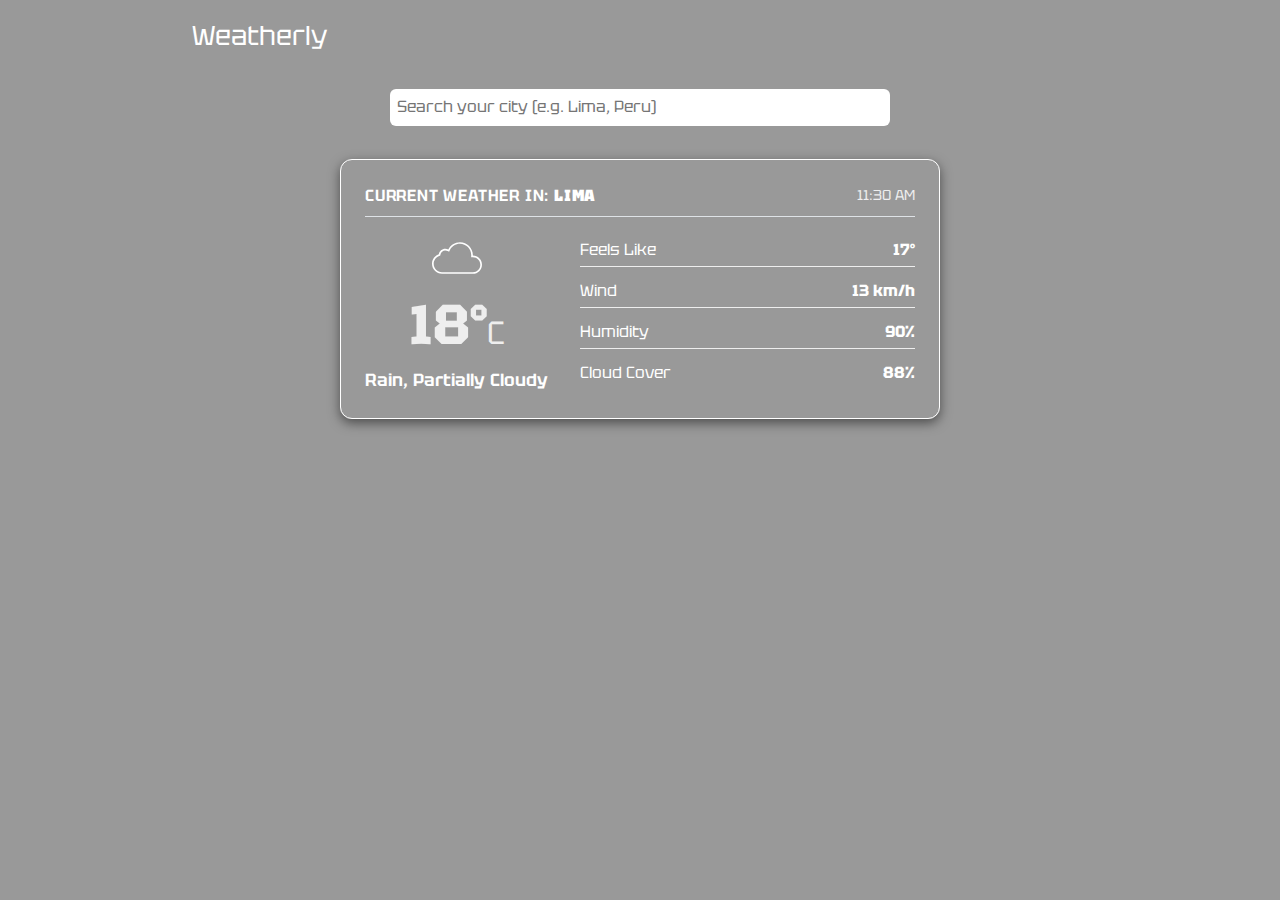
<file: index.html>
<!doctype html>
<html lang="en">
  <head>
    <meta charset="UTF-8" />
    <meta name="viewport" content="width=device-width, initial-scale=1.0" />
    <title>Weatherly</title>
  <script defer src="main.js"></script></head>
  <body>
    <div id="hero" class="hero clear-night">
      <div class="weatherly">Weatherly</div>
      <div class="main-content">
        <div style="width: 40%">
          <input
            type="text"
            placeholder="Search your city (e.g. Lima, Peru)"
            class="search-input"
          />
          <div class="error-message"></div>
        </div>
        <div class="weather-card">
          <div class="weather-header">
            <h2>Current Weather in: <strong id="city">Lima</strong></h2>
            <span class="weather-time">11:30 AM</span>
          </div>

          <div class="weather-content">
            <div class="weather-left">
              <div id="weather-icon-container">
                <svg
                  class="weather-icon"
                  viewBox="0 0 32 32"
                  version="1.1"
                  xmlns="http://www.w3.org/2000/svg"
                  xmlns:xlink="http://www.w3.org/1999/xlink"
                >
                  <path
                    d="M17.894 6.945c3.969 0 7.197 3.228 7.197 7.197 0 0.022-0.003 0.045-0.004 0.067-0.003 0.053-0.007 0.106-0.008 0.16l-0.027 1.088 1.090 0.004c2.637 0.007 4.783 2.16 4.783 4.797 0 2.63-2.141 4.782-4.773 4.796l-0.233 0.001h-19.517c-2.937-0.003-5.327-2.394-5.327-5.33 0-2.275 1.448-4.3 3.603-5.040l0.6-0.205 0.106-0.625c0.261-1.542 1.586-2.661 3.149-2.661 0.498 0 0.98 0.116 1.431 0.343l0.972 0.488 0.469-0.981c1.192-2.491 3.739-4.1 6.488-4.1zM17.894 5.878c-3.288 0-6.12 1.925-7.45 4.705-0.575-0.29-1.223-0.456-1.911-0.456-2.111 0-3.859 1.536-4.2 3.55-2.514 0.862-4.324 3.24-4.324 6.048 0 3.531 2.862 6.393 6.392 6.396l19.756-0.001c3.225-0.017 5.834-2.634 5.834-5.862 0-3.233-2.615-5.854-5.846-5.863 0.002-0.085 0.012-0.168 0.012-0.253 0-4.564-3.7-8.263-8.263-8.263v0z"
                    fill="white"
                  ></path>
                </svg>
              </div>
              <div class="weather-temp">18°<span class="unit">C</span></div>
              <div class="weather-condition">Rain, Partially Cloudy</div>
            </div>

            <div class="weather-right">
              <div class="weather-detail">
                <span>Feels Like</span>
                <span><strong id="feelslike">17°</strong></span>
              </div>
              <div class="weather-detail">
                <span>Wind</span>
                <span><strong id="windspeed">13 km/h</strong></span>
              </div>
              <div class="weather-detail">
                <span>Humidity</span>
                <span><strong id="humidity">90%</strong></span>
              </div>
              <div class="weather-detail">
                <span>Cloud Cover</span>
                <span><strong id="cloud-cover">88%</strong></span>
              </div>
            </div>
          </div>
        </div>
      </div>
    </div>
  </body>
</html>
</file>
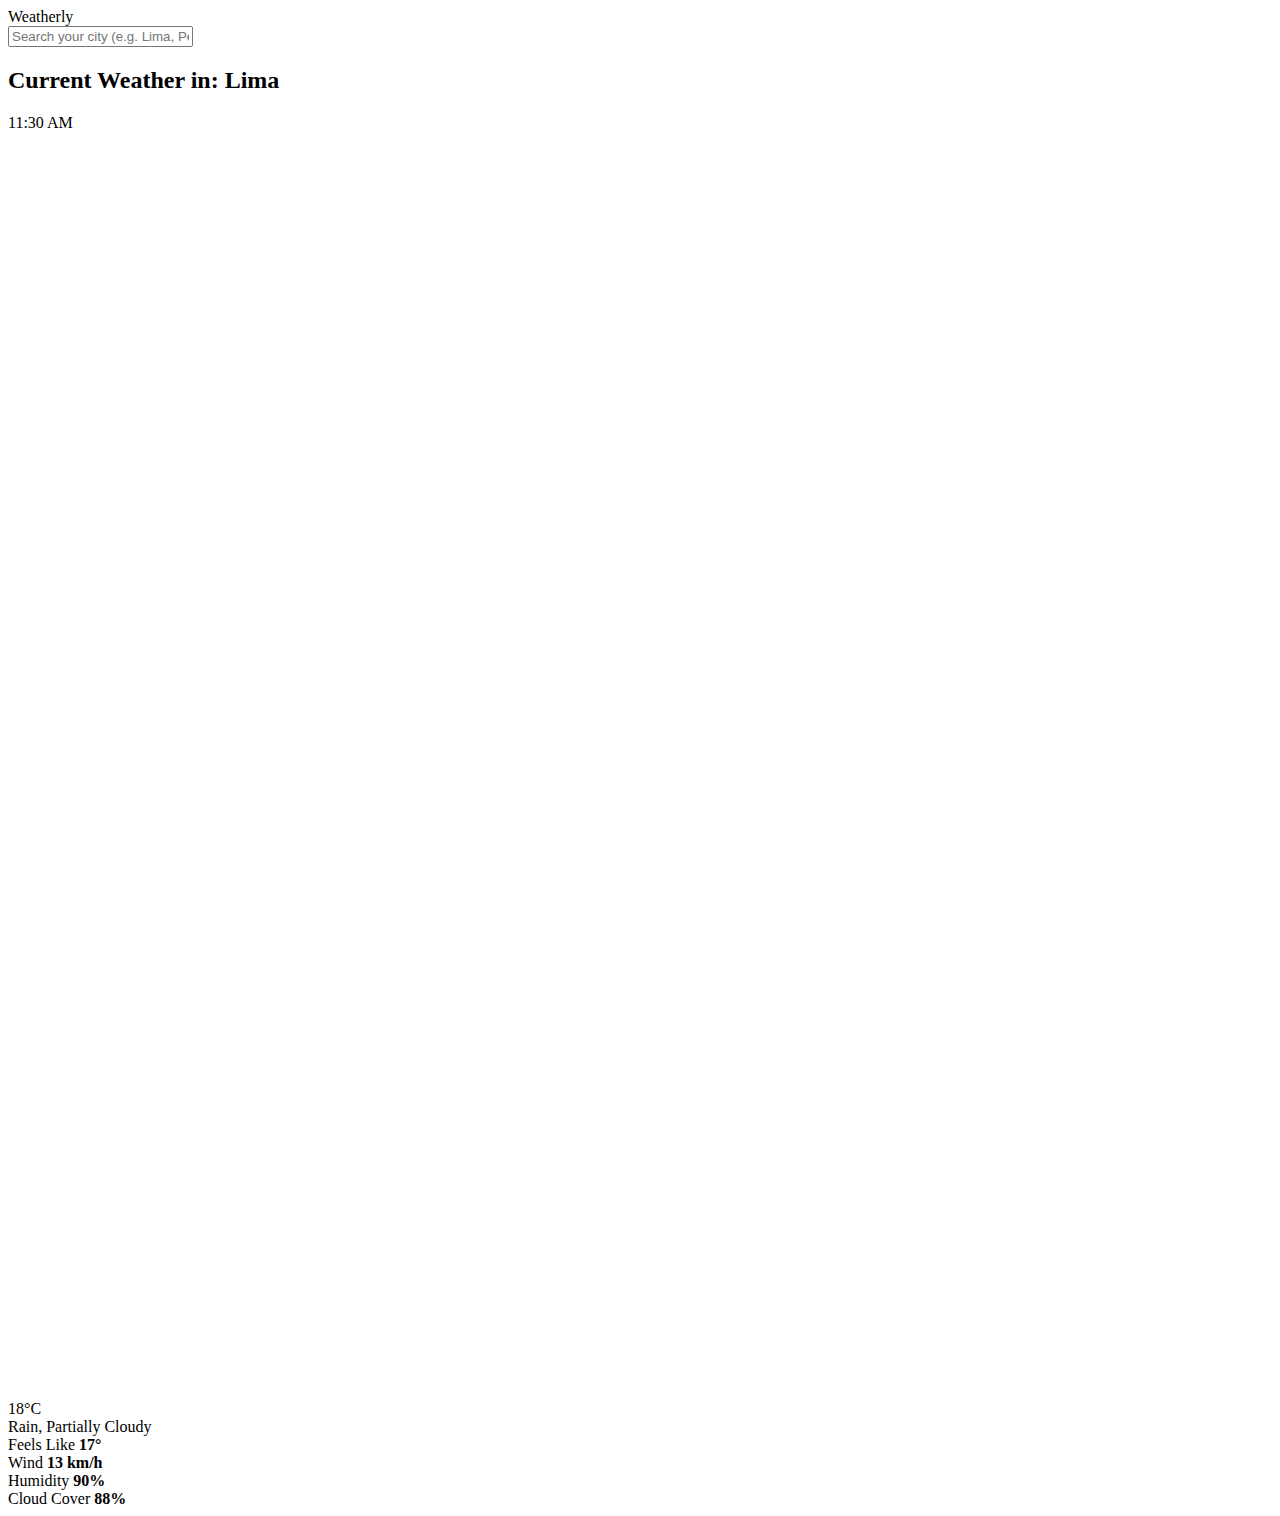
<file: src/template.html>
<!doctype html>
<html lang="en">
  <head>
    <meta charset="UTF-8" />
    <meta name="viewport" content="width=device-width, initial-scale=1.0" />
    <title>Weatherly</title>
  </head>
  <body>
    <div id="hero" class="hero clear-night">
      <div class="weatherly">Weatherly</div>
      <div class="main-content">
        <div style="width: 40%">
          <input
            type="text"
            placeholder="Search your city (e.g. Lima, Peru)"
            class="search-input"
          />
          <div class="error-message"></div>
        </div>
        <div class="weather-card">
          <div class="weather-header">
            <h2>Current Weather in: <strong id="city">Lima</strong></h2>
            <span class="weather-time">11:30 AM</span>
          </div>

          <div class="weather-content">
            <div class="weather-left">
              <div id="weather-icon-container">
                <svg
                  class="weather-icon"
                  viewBox="0 0 32 32"
                  version="1.1"
                  xmlns="http://www.w3.org/2000/svg"
                  xmlns:xlink="http://www.w3.org/1999/xlink"
                >
                  <path
                    d="M17.894 6.945c3.969 0 7.197 3.228 7.197 7.197 0 0.022-0.003 0.045-0.004 0.067-0.003 0.053-0.007 0.106-0.008 0.16l-0.027 1.088 1.090 0.004c2.637 0.007 4.783 2.16 4.783 4.797 0 2.63-2.141 4.782-4.773 4.796l-0.233 0.001h-19.517c-2.937-0.003-5.327-2.394-5.327-5.33 0-2.275 1.448-4.3 3.603-5.040l0.6-0.205 0.106-0.625c0.261-1.542 1.586-2.661 3.149-2.661 0.498 0 0.98 0.116 1.431 0.343l0.972 0.488 0.469-0.981c1.192-2.491 3.739-4.1 6.488-4.1zM17.894 5.878c-3.288 0-6.12 1.925-7.45 4.705-0.575-0.29-1.223-0.456-1.911-0.456-2.111 0-3.859 1.536-4.2 3.55-2.514 0.862-4.324 3.24-4.324 6.048 0 3.531 2.862 6.393 6.392 6.396l19.756-0.001c3.225-0.017 5.834-2.634 5.834-5.862 0-3.233-2.615-5.854-5.846-5.863 0.002-0.085 0.012-0.168 0.012-0.253 0-4.564-3.7-8.263-8.263-8.263v0z"
                    fill="white"
                  ></path>
                </svg>
              </div>
              <div class="weather-temp">18°<span class="unit">C</span></div>
              <div class="weather-condition">Rain, Partially Cloudy</div>
            </div>

            <div class="weather-right">
              <div class="weather-detail">
                <span>Feels Like</span>
                <span><strong id="feelslike">17°</strong></span>
              </div>
              <div class="weather-detail">
                <span>Wind</span>
                <span><strong id="windspeed">13 km/h</strong></span>
              </div>
              <div class="weather-detail">
                <span>Humidity</span>
                <span><strong id="humidity">90%</strong></span>
              </div>
              <div class="weather-detail">
                <span>Cloud Cover</span>
                <span><strong id="cloud-cover">88%</strong></span>
              </div>
            </div>
          </div>
        </div>
      </div>
    </div>
  </body>
</html>
</file>
